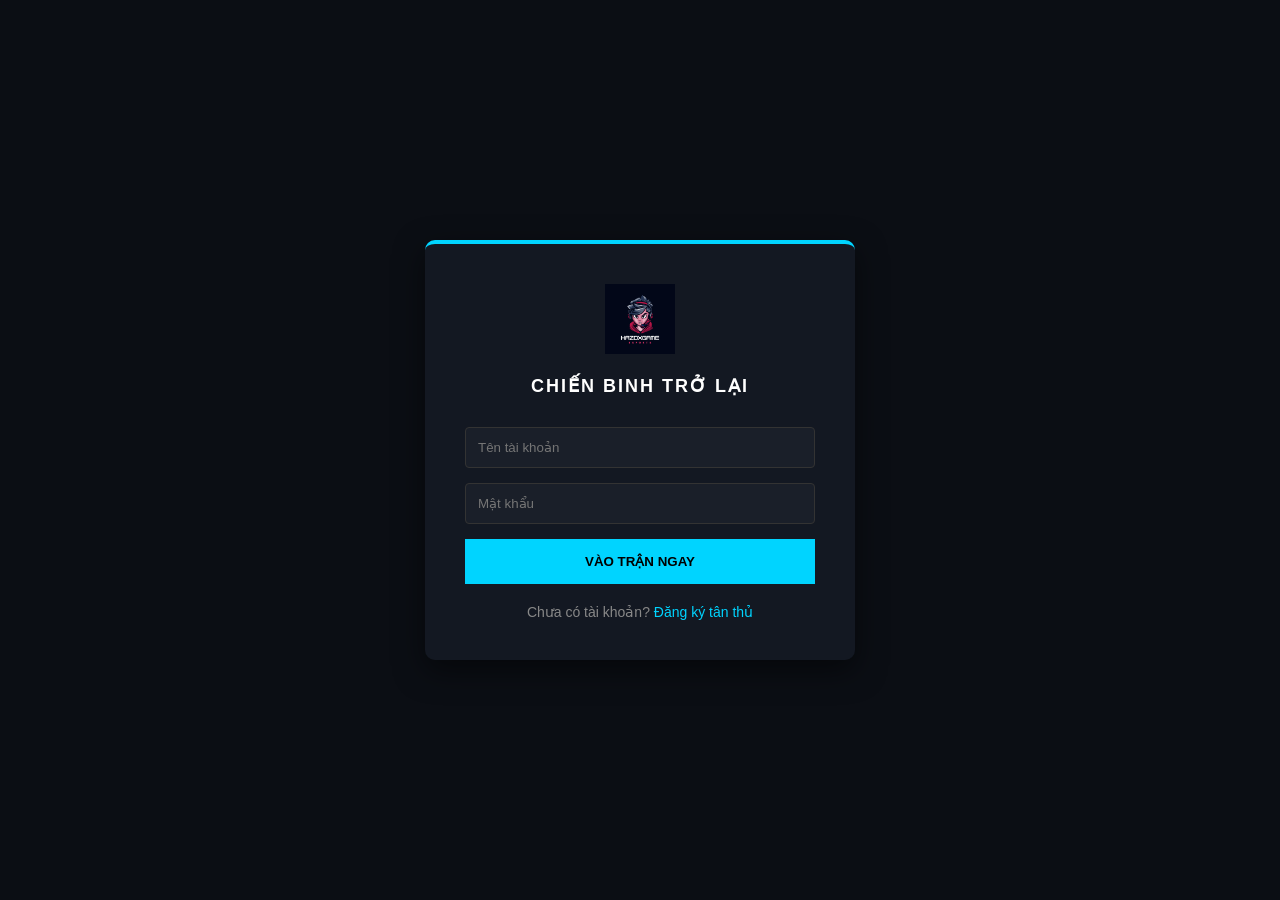
<file: Login.html>
<!DOCTYPE html>
<html lang="vi">
<head>
    <meta charset="UTF-8">
    <title>Đăng Nhập - Game World</title>
    <link rel="stylesheet" href="login_register.css"> </head>
<body class="login-bg">
   
    <div class="auth-box">
        <div class="logo"><img src="./img/Game studio.png" alt="Game Logo" width="70" height="70"></div>
        <h2>CHIẾN BINH TRỞ LẠI</h2>
        
        <form method="POST">
            <div class="field">
                <input type="text" name="username" id="username" placeholder="Tên tài khoản" required>
            </div>
            <div class="field">
                <input type="password" name="password" id="password" placeholder="Mật khẩu" required>
            </div>
            <button type="button" class="btn-neon" id="login-btn">VÀO TRẬN NGAY</button>
        </form>

        <div class="footer-text">
            Chưa có tài khoản? <a href="Register.html">Đăng ký tân thủ</a>
        </div>
    </div>
     <script src="Login.js"></script>
</body>
</html>
</file>
<file: login_register.css>
/* Thiết lập chung */
body {
    margin: 0;
    font-family: 'Arial', sans-serif;
    height: 100vh;
    display: flex;
    justify-content: center;
    align-items: center;
    background-color: #0b0e14; /* Nền tối */
    color: white;
}

/* Thẻ khuôn chính */
.auth-box {
    background: rgba(20, 25, 35, 0.95);
    padding: 40px;
    border-radius: 10px;
    width: 350px;
    text-align: center;
    border-top: 4px solid #00d4ff; /* Đường kẻ trên đầu */
    box-shadow: 0 10px 30px rgba(0,0,0,0.5);
}

/* Logo & Tiêu đề */
.logo { font-size: 24px; font-weight: bold; margin-bottom: 10px; }
.logo span { color: #00d4ff; }
h2 { font-size: 18px; margin-bottom: 30px; letter-spacing: 2px; }

/* Ô nhập liệu */
.field { margin-bottom: 15px; }
input {
    width: 100%;
    padding: 12px;
    background: #1a1f29;
    border: 1px solid #333;
    color: white;
    box-sizing: border-box;
    border-radius: 4px;
}
input:focus { border-color: #00d4ff; outline: none; }

/* Nút bấm */
.btn-neon {
    width: 100%;
    padding: 15px;
    border: none;
    background: #00d4ff;
    color: black;
    font-weight: bold;
    cursor: pointer;
    transition: 0.3s;
}
.btn-neon:hover { box-shadow: 0 0 20px #00d4ff; transform: scale(1.02); }
.btn-red { background: #ff4747; } /* Màu riêng cho đăng ký */

/* Link chuyển trang */
.footer-text { margin-top: 20px; font-size: 14px; color: #888; }
.footer-text a { color: #00d4ff; text-decoration: none; }
</file>
